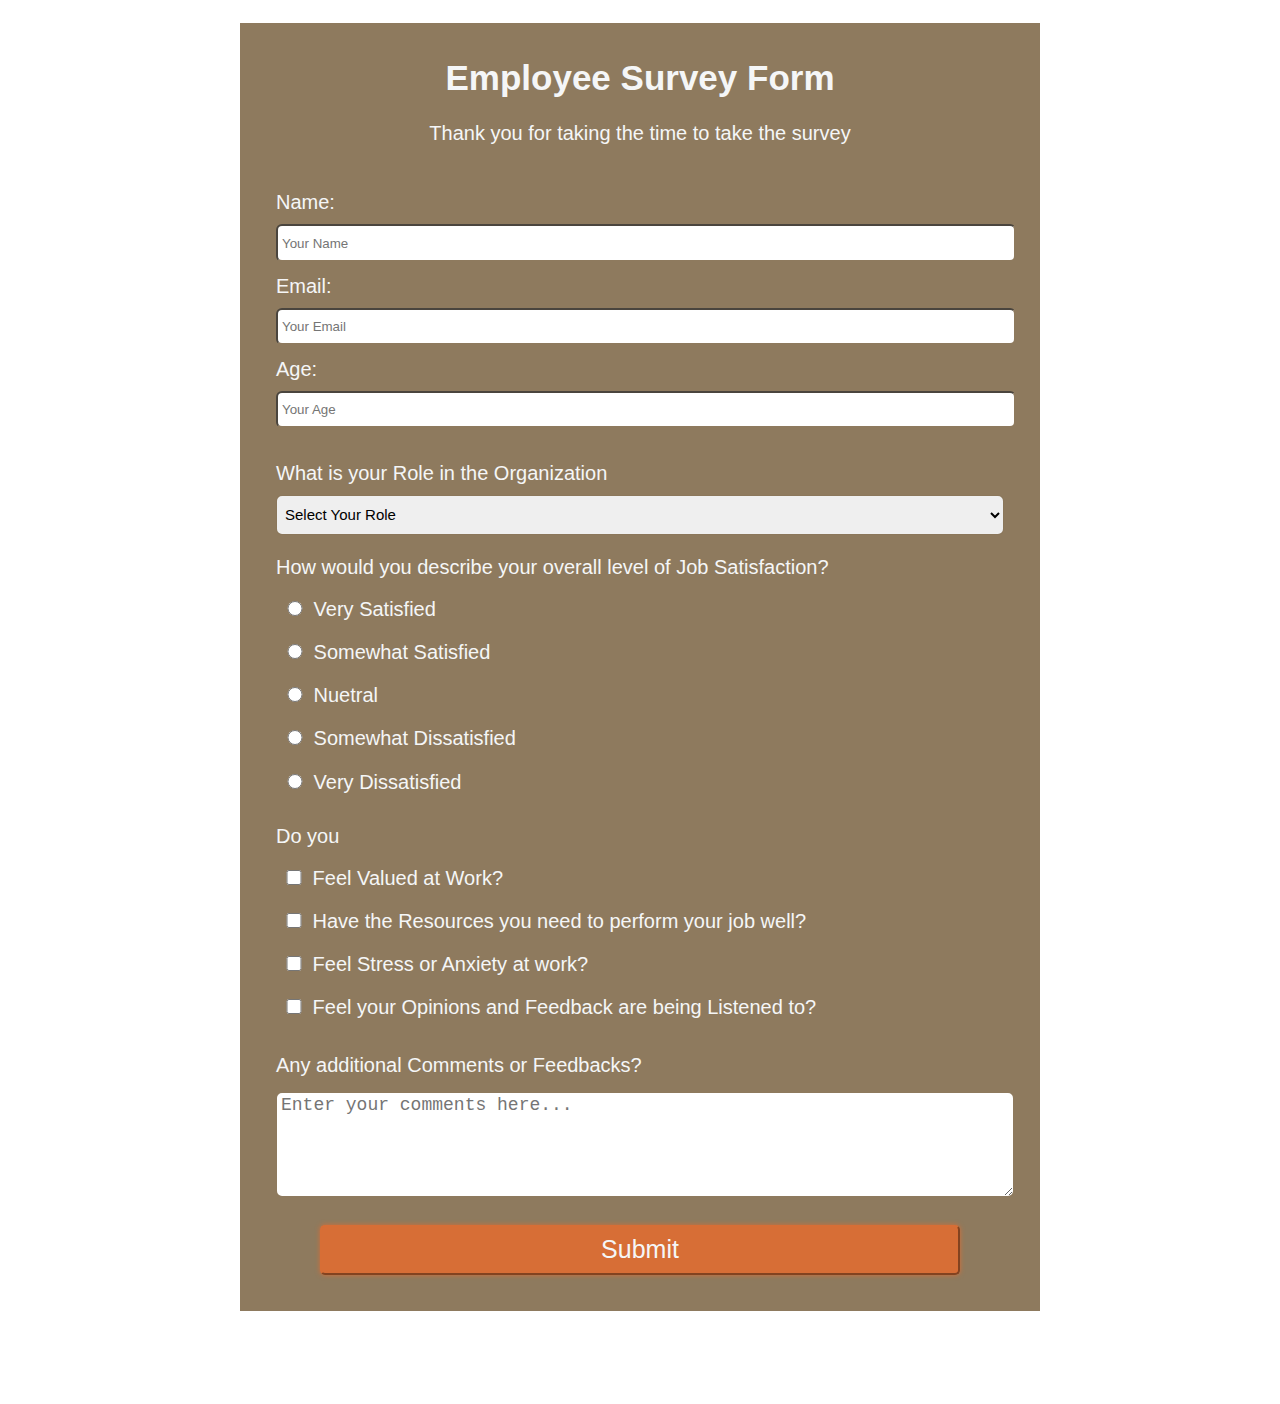
<file: Survey form/index.html>
<!DOCTYPE html>
<html>
	<head>
		<meta charset="utf-8">
		<link rel="stylesheet" href="styles.css">
		<meta name="viewport" content="width=device-width, initial-scale=1.0">
		<title>Employee Survey Form</title>
	</head>
	<body>
		<header id="head-id">
			<h1 id="title">Employee Survey Form</h1>
			<p id="description">Thank you for taking the time to take the survey</p>
		</header>
		<div class="container">
			<form id="survey-form" action="_blank">
				<fieldset id="1st-fieldset">
					<label id="name-label">Name: <input type="text" name="name" id="name" placeholder="Your Name" required></label>
					<label id="email-label">Email: <input type="email" name="email" id="email" placeholder="Your Email" required></label>
					<label id="number-label">Age:<input type="number" name="age" id="number" min="10" max="120" placeholder="Your Age"></label>
				</fieldset>
				<fieldset id="2nd-fieldset">
					<label id="dropdown-label">What is your Role in the Organization
						<select id="dropdown">
							<option id="none" value="">Select Your Role</option>
							<option id="employee" value="employee">Employee</option>
							<option id="employer" value="employer">Employer</option>
						</select>
					</label>
					<label id="satisfaction-label">
						How would you describe your overall level of Job Satisfaction?
						<label id="very-sat-label"><input type="radio" name="satisfaction" value="very-sat" id="very-sat"> Very Satisfied</label>
						<label id="some-sat-label"><input type="radio" name="satisfaction" value="some-sat" id="some-sat"> Somewhat Satisfied</label>
						<label id="nuetral-label"><input type="radio" name="satisfaction" value="nuetral" id="nuetral"> Nuetral</label>
						<label id="some-dissat-label"><input type="radio" name="satisfaction" value="some-dissat" id="some-dissat"> Somewhat Dissatisfied</label>
						<label id="very-dissat-label"><input type="radio" name="satisfaction" value="very-dissat" id="very-dissat"> Very Dissatisfied</label>
					</label>
					<label id="doyou-label">
						Do you
						<label id="valued-label"><input type="checkbox" name="valued" value="valued" id="valued"> Feel Valued at Work?</label>
						<label id="resources-label"><input type="checkbox" name="resources" value="resources" id="resources"> Have the Resources you need to perform your job well?</label>
						<label id="stress-label"><input type="checkbox" name="stress" value="stress" id="stress"> Feel Stress or Anxiety at work?</label>
						<label id="opinion-label"><input type="checkbox" name="opinion" value="opinion" id="opinion"> Feel your Opinions and Feedback are being Listened to?</label>
					</label>
				</fieldset>
				<fieldset id="3rd-fieldset">
					<label id="comments-label">
						Any additional Comments or Feedbacks?
						<textarea id="comments" rows="5" placeholder="Enter your comments here..."></textarea>
					</label>
				</fieldset>
				<input type="submit" name="Submit" id="submit">
			</form>
		</div>

	</body>
</html>
</file>
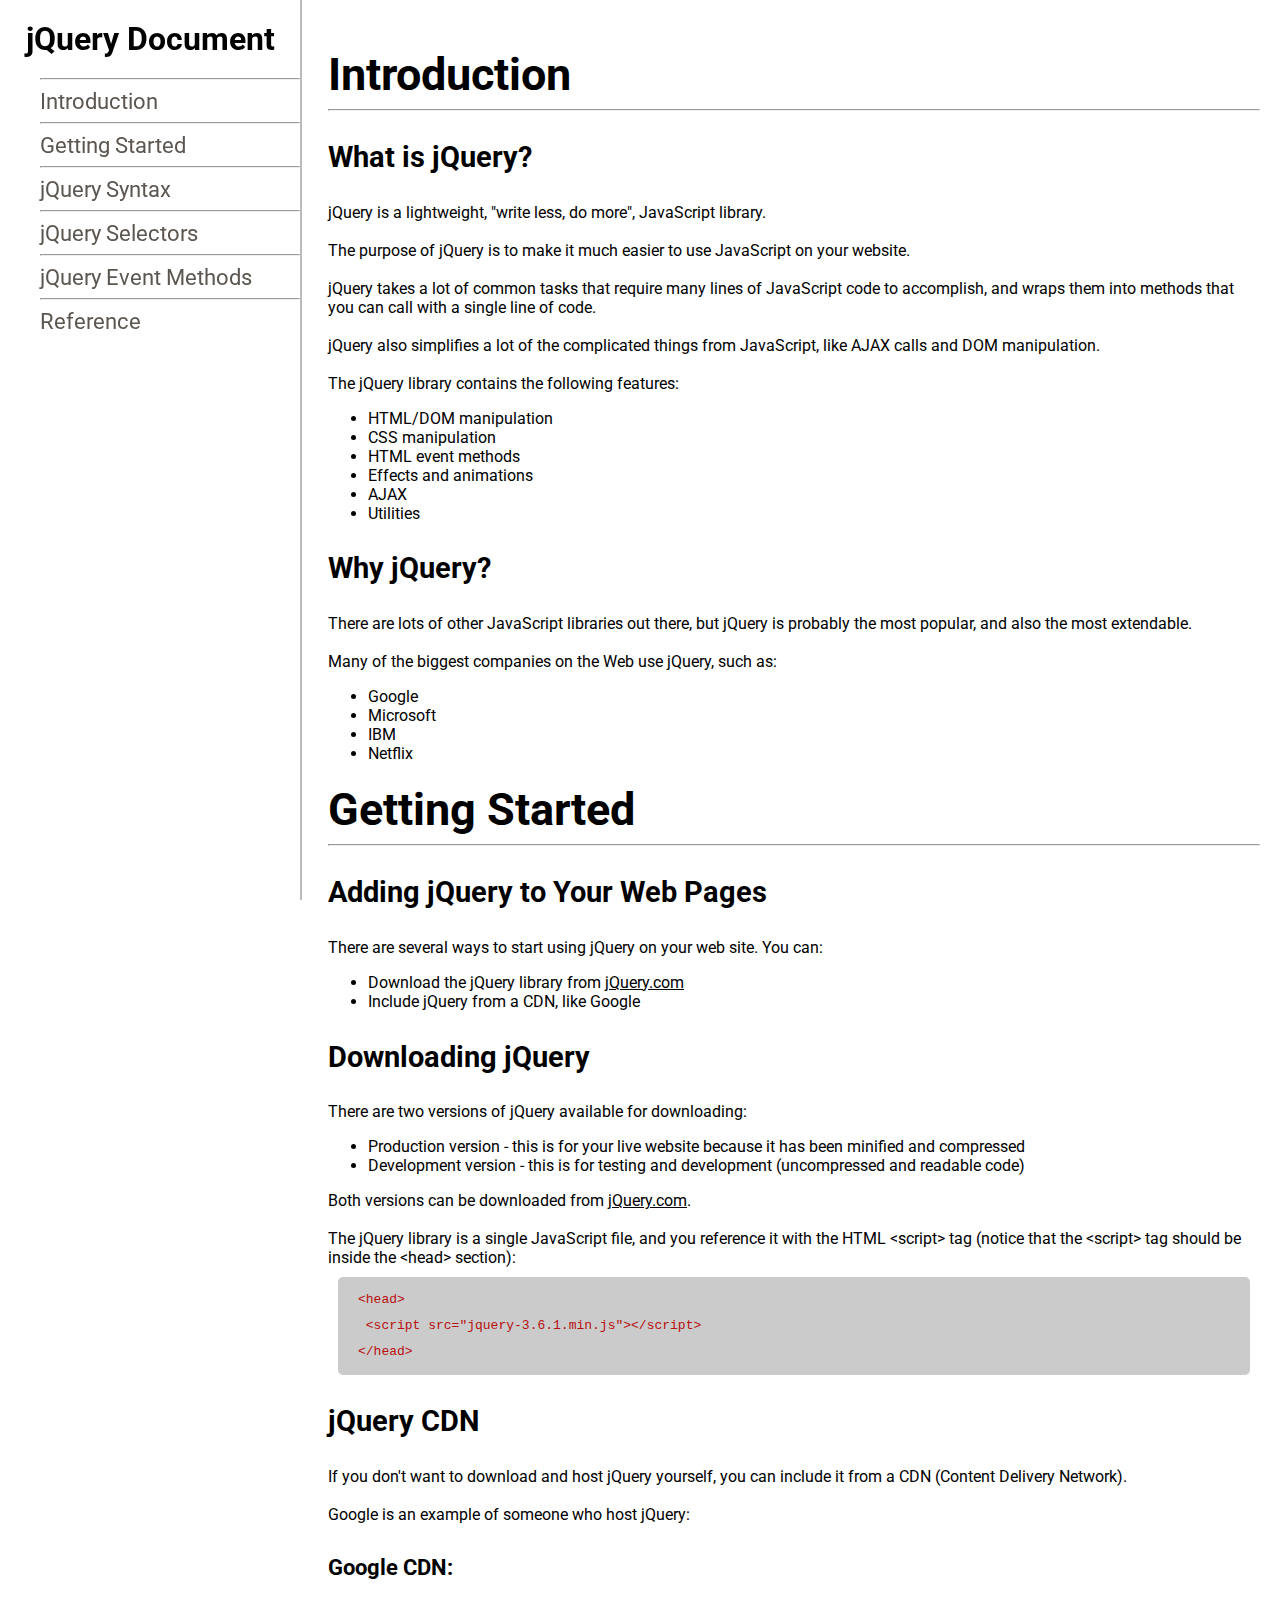
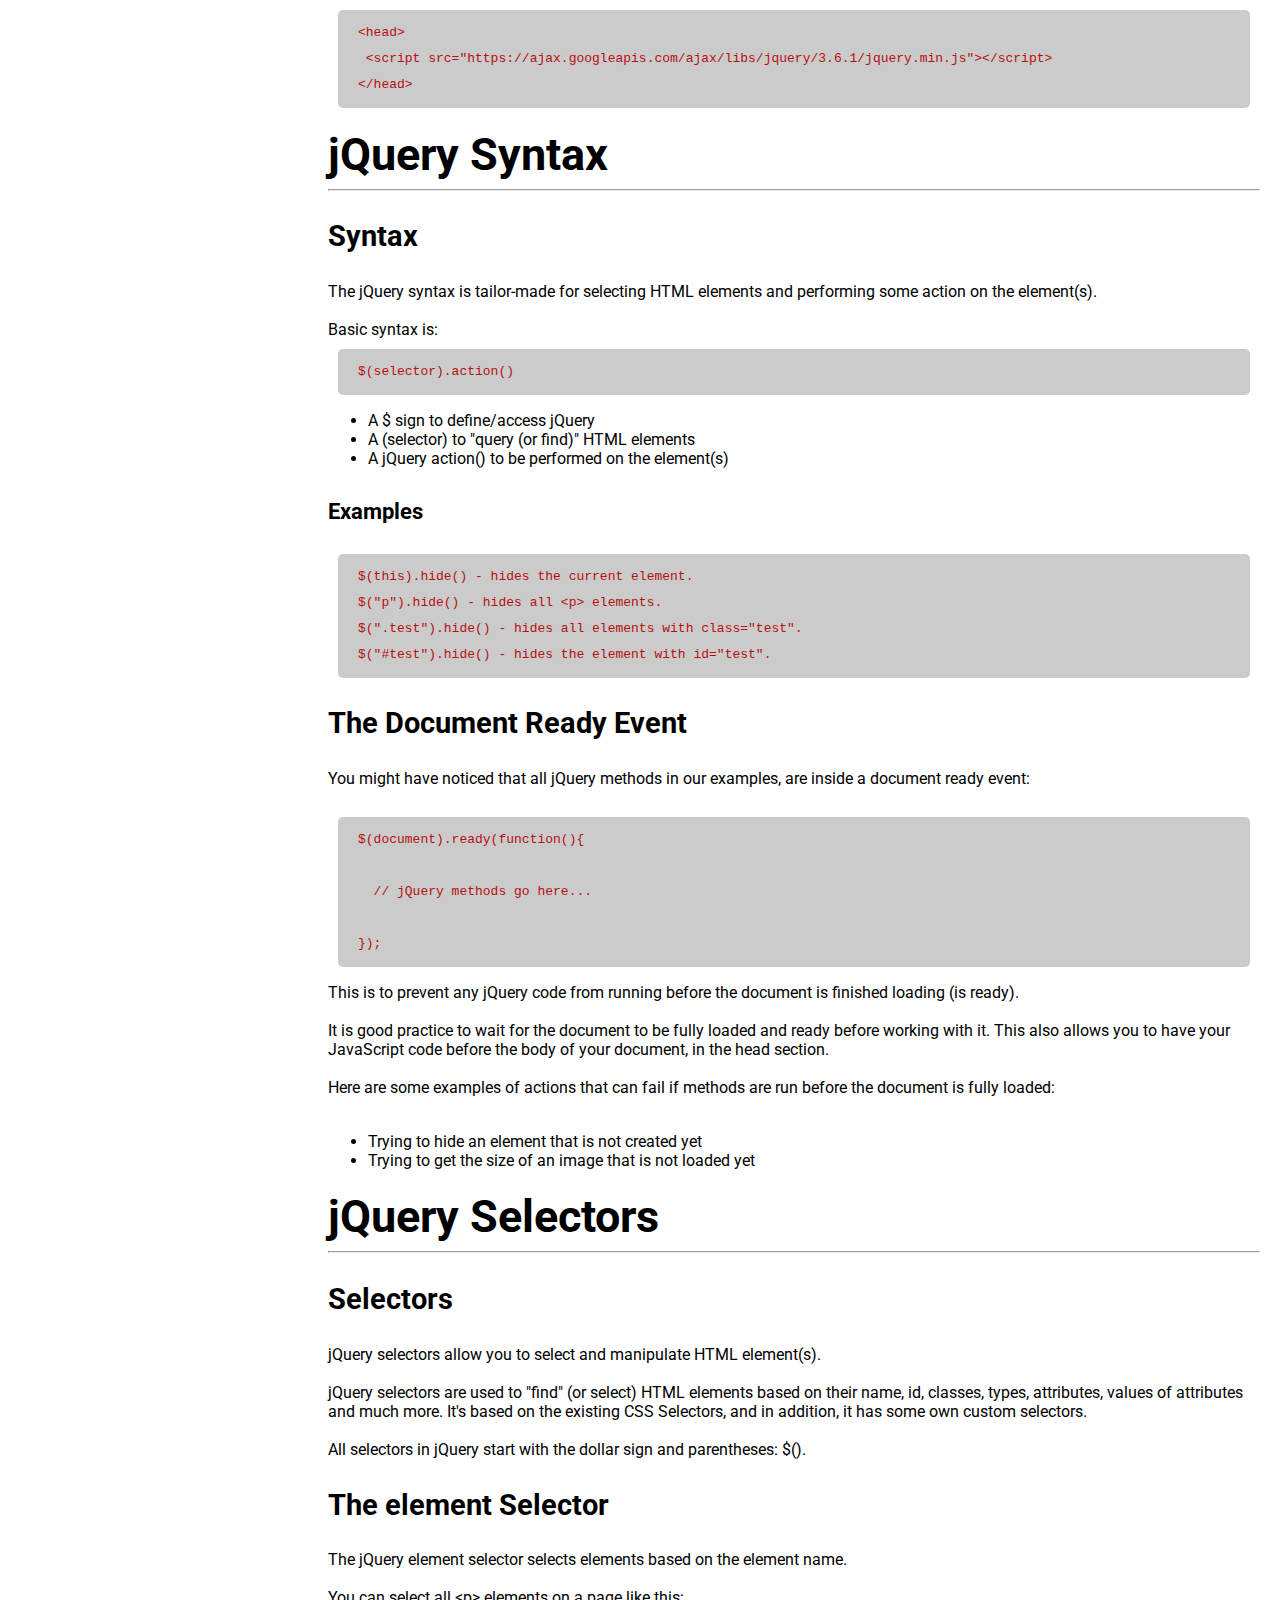
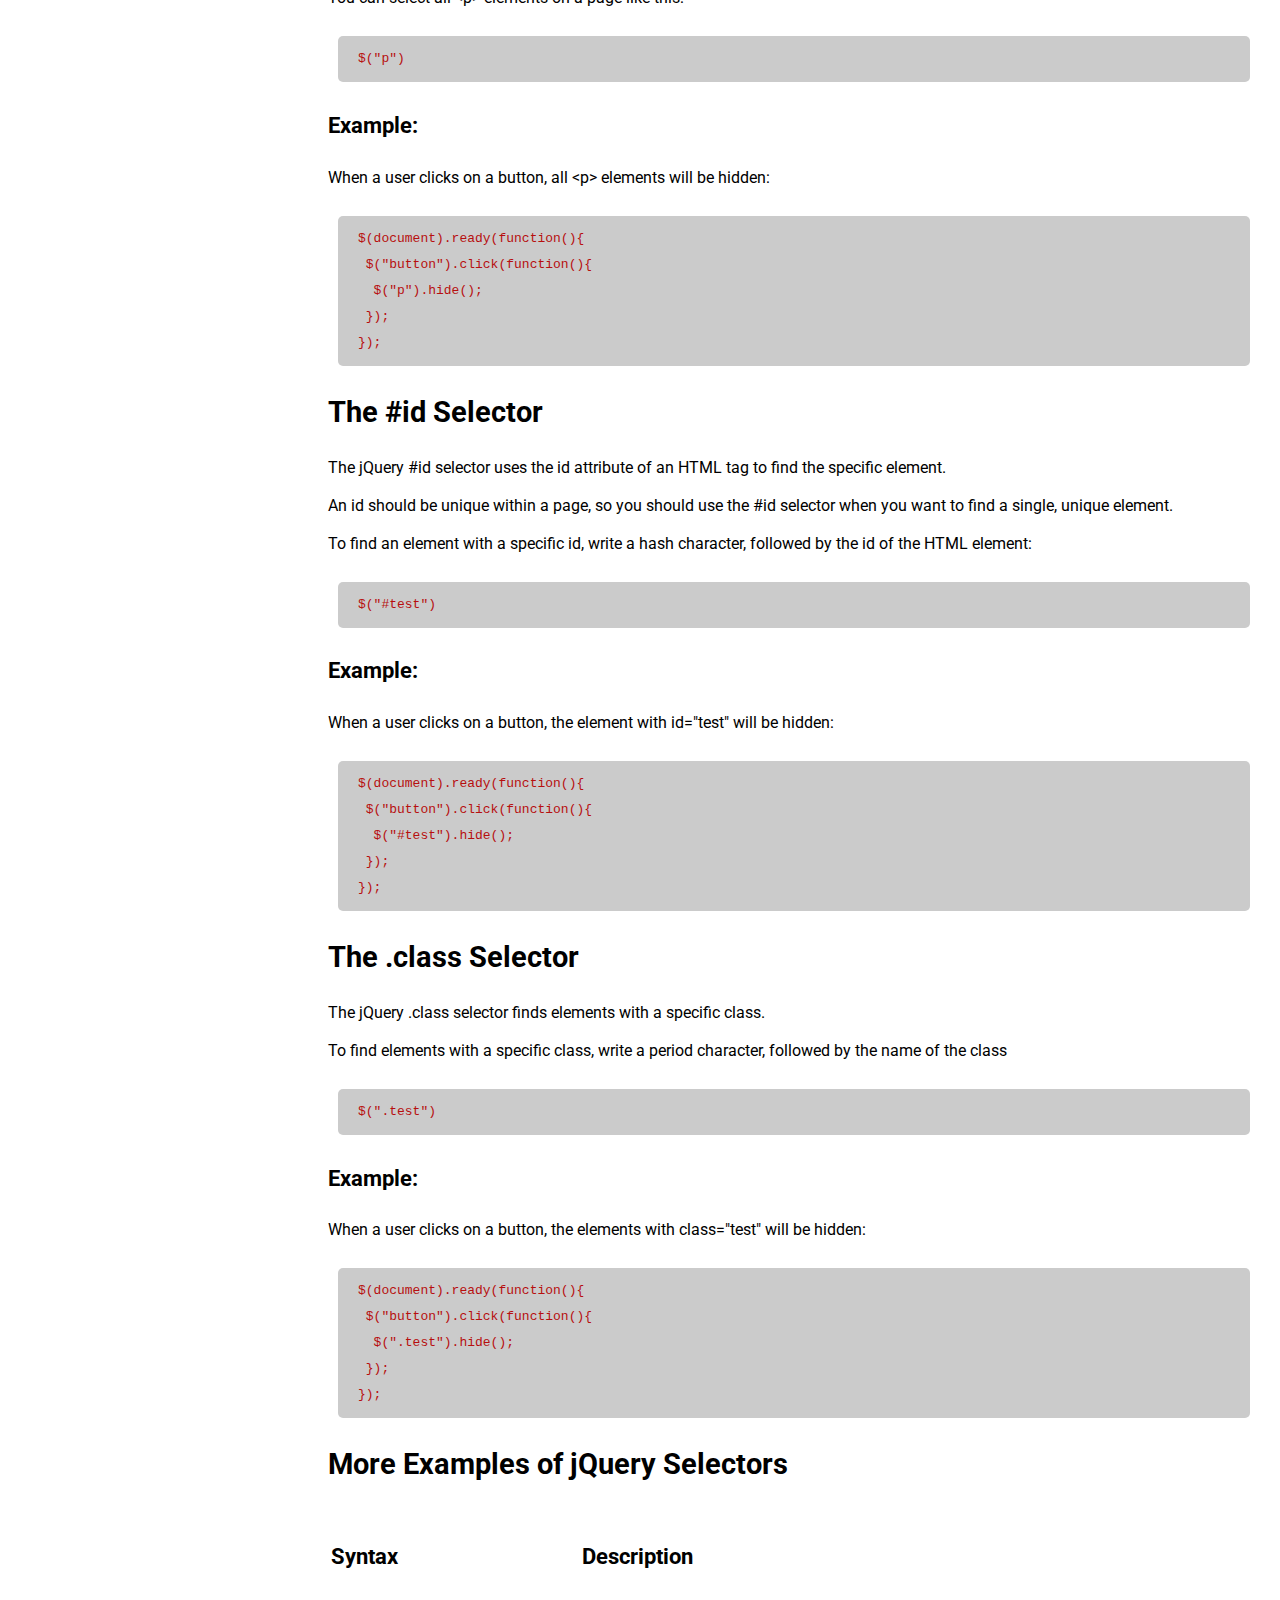
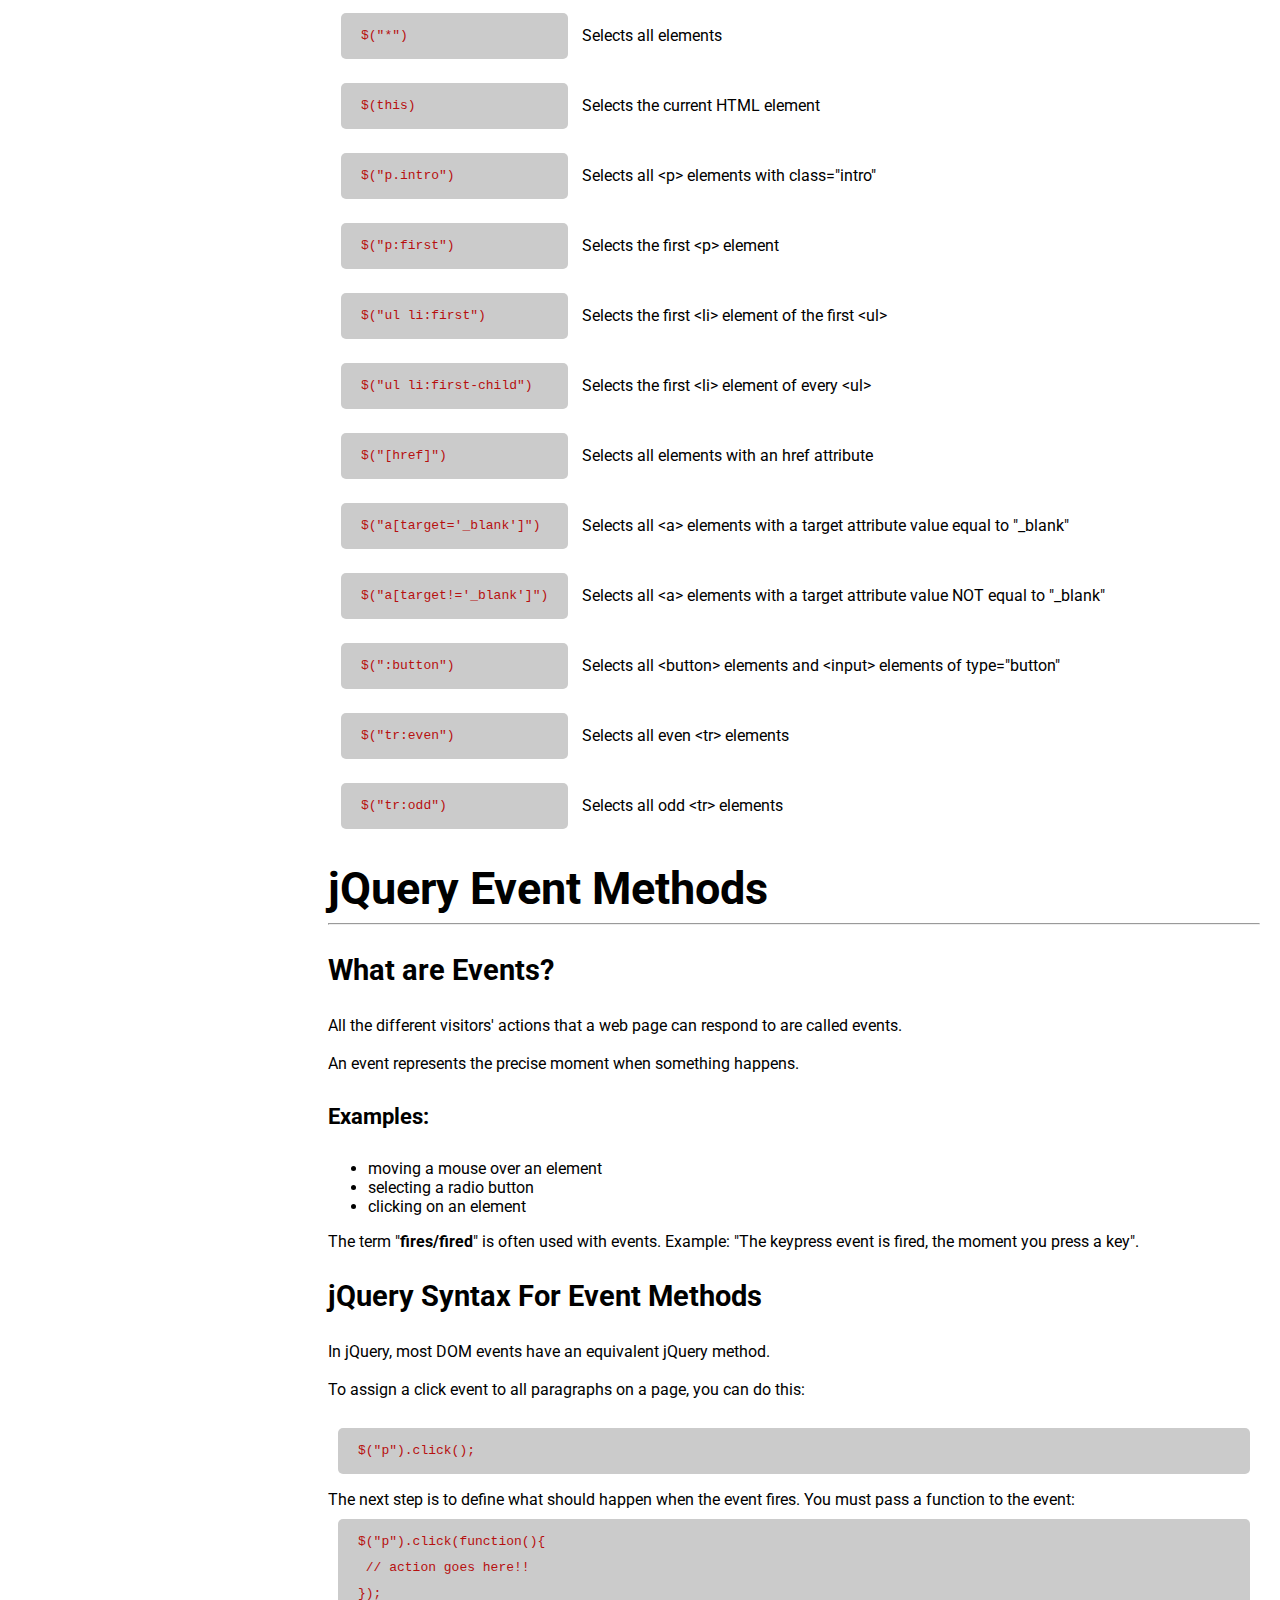
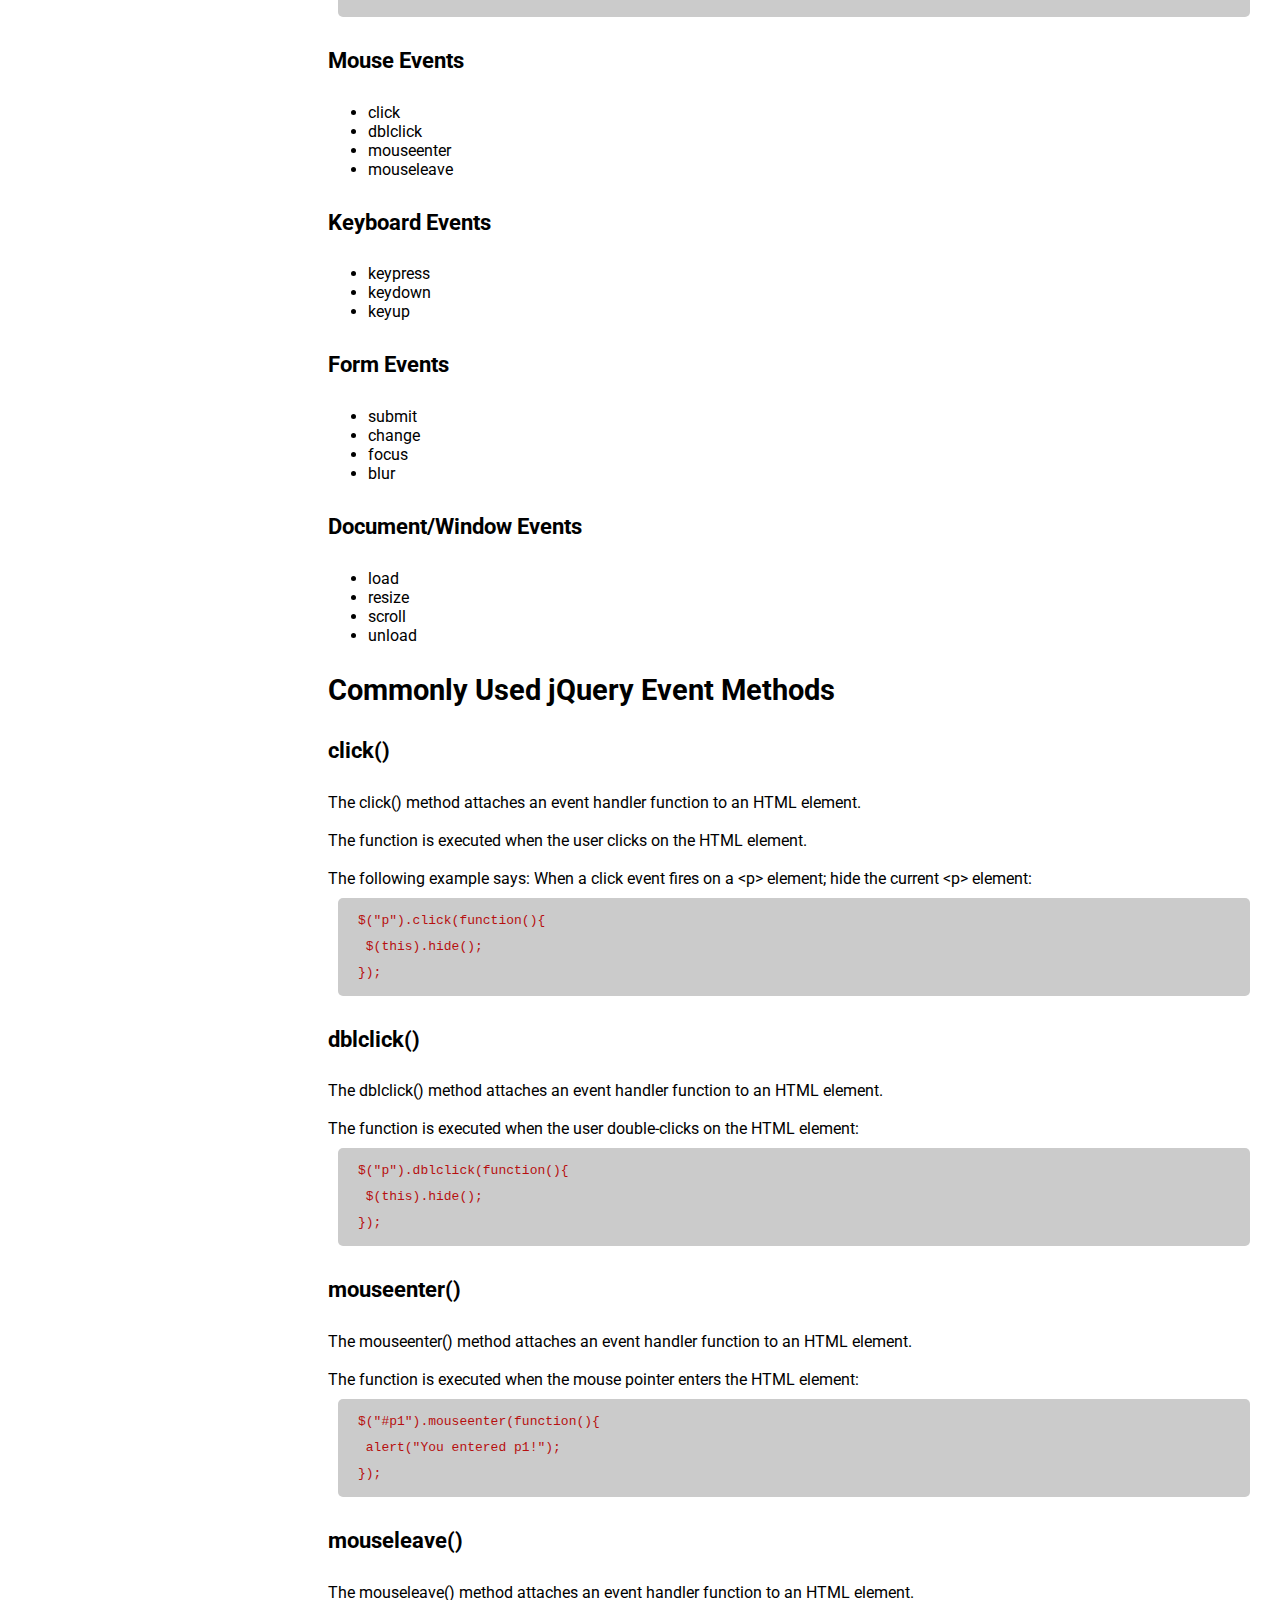
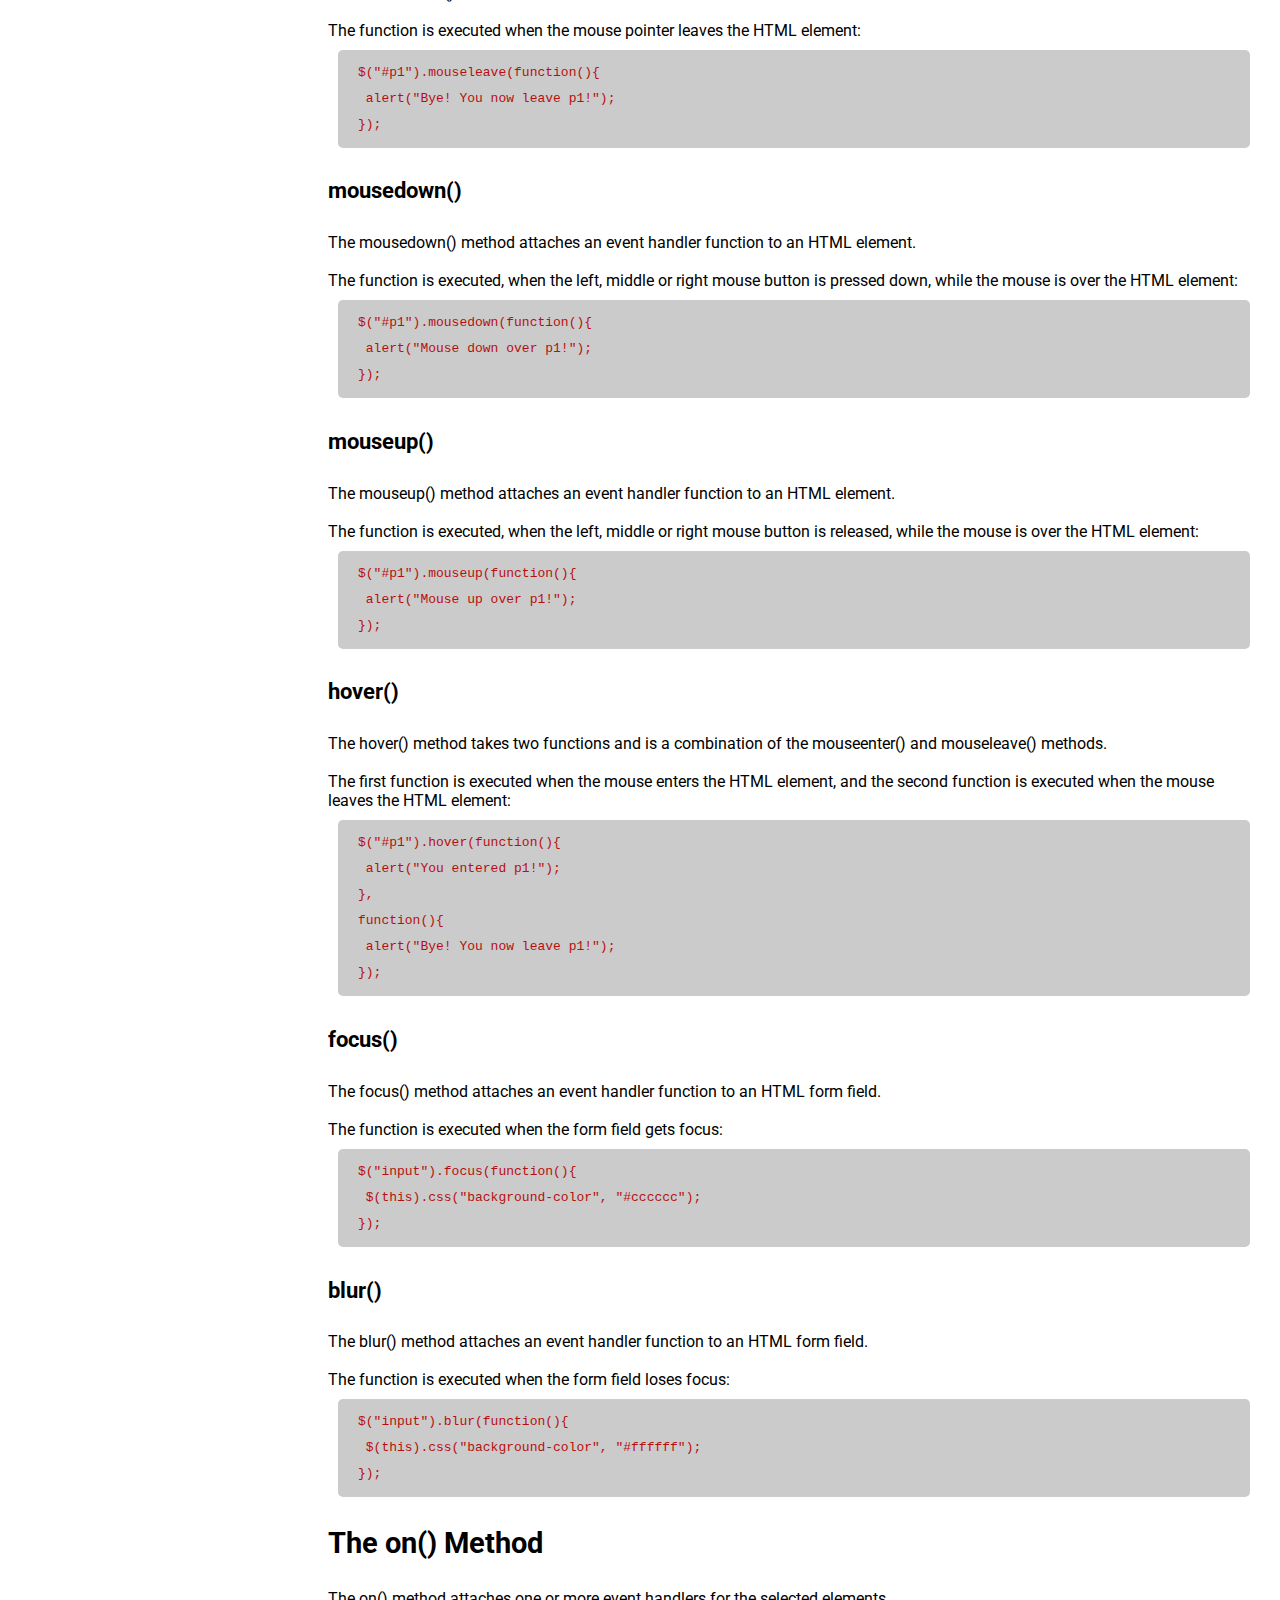
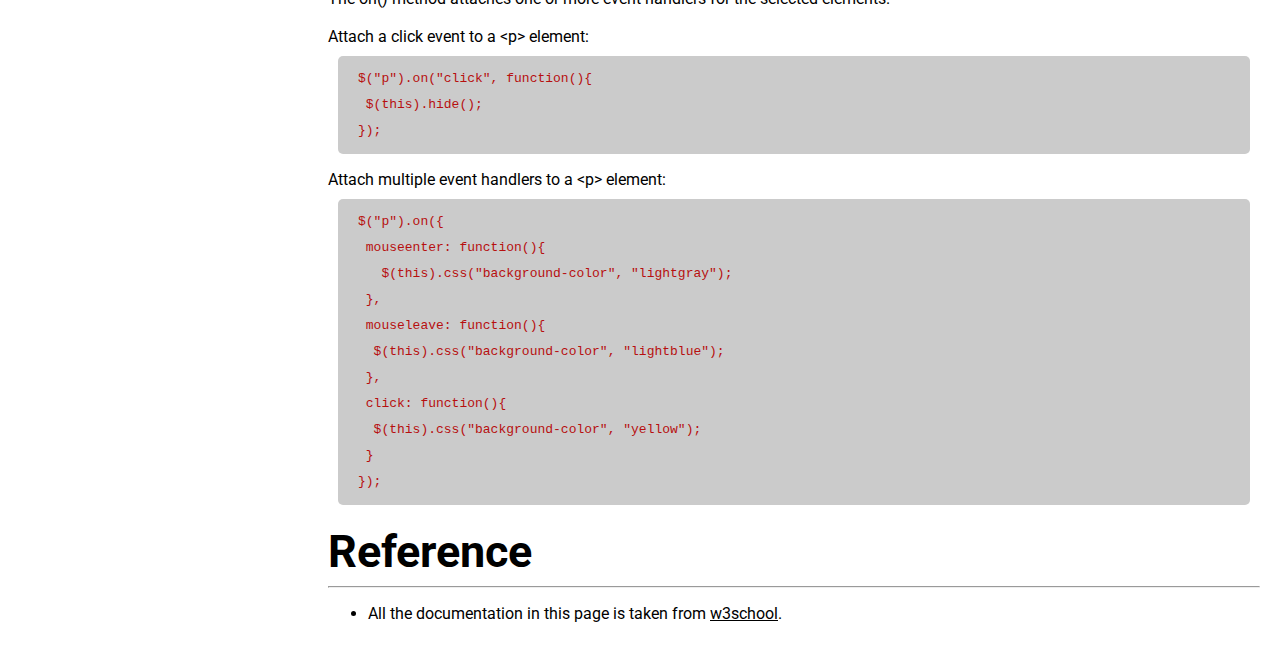
<file: Technical Document Page/index.html>
<!DOCTYPE html>
<html lang="en">
<head>
    <link href="https://fonts.googleapis.com/css2?family=Roboto:wght@300&display=swap" rel="stylesheet"> 
    <link rel="stylesheet" href="./styles.css">
    <meta charset="utf-8">
    <meta name="viewport" content="width=device-width, initial-scale=1.0">
    <title>jQuery Page</title>
</head>
<body>
    <nav id="navbar">
        <header>jQuery Document</header>
        <ul>
            <li><hr>
                <a class="nav-link" href="#Introduction">Introduction</a>
            </li>
            <li><hr>
                <a class="nav-link" href="#Getting_Started">Getting Started</a>
            </li>
            <li><hr>
                <a class="nav-link" href="#jQuery_Syntax">jQuery Syntax</a>
            </li>
            <li><hr>
                <a class="nav-link" href="#jQuery_Selectors">jQuery Selectors</a>
            </li>
            <li><hr>
                <a class="nav-link" href="#jQuery_Event_Methods">jQuery Event Methods</a>
            </li>
            <li><hr>
                <a class="nav-link" href="#Reference">Reference</a>
            </li>
        </ul>
    </nav>
    <main id="main-doc">
        <section class="main-section" id="Introduction">
            <header>Introduction</header>
            <hr>
            <h3>What is jQuery?</h3>
            <p>
                jQuery is a lightweight, "write less, do more", JavaScript library.<br><br>

                The purpose of jQuery is to make it much easier to use JavaScript on your website.<br><br>

                jQuery takes a lot of common tasks that require many lines of JavaScript code to accomplish, and wraps them into methods that you can call with a single line of code.<br><br>

                jQuery also simplifies a lot of the complicated things from JavaScript, like AJAX calls and DOM manipulation.<br><br>

                The jQuery library contains the following features:
            </p>
            <ul>
                <li>HTML/DOM manipulation</li>
                <li>CSS manipulation</li>
                <li>HTML event methods</li>
                <li>Effects and animations</li>
                <li>AJAX</li>
                <li>Utilities</li>
            </ul>
            <h3>Why jQuery?</h3>
            <p>
                There are lots of other JavaScript libraries out there, but jQuery is probably the most popular, and also the most extendable.<br><br>

                Many of the biggest companies on the Web use jQuery, such as:
            </p>
            <ul>
                <li>Google</li>
                <li>Microsoft</li>
                <li>IBM</li>
                <li>Netflix</li>
            </ul>
        </section>
        <section class="main-section" id="Getting_Started">
            <header>Getting Started</header><hr>
            <h3>Adding jQuery to Your Web Pages</h3>
            <p>
                There are several ways to start using jQuery on your web site. You can:
            </p>
            <ul>
                <li>Download the jQuery library from <a target="_blank" href="http://jquery.com/download/">jQuery.com</a></li>
                <li>Include jQuery from a CDN, like Google</li>
            </ul>
            <h3>Downloading jQuery</h3>
            <p>
                There are two versions of jQuery available for downloading:
            </p>
            <ul>
                <li>Production version - this is for your live website because it has been minified and compressed</li>
                <li>Development version - this is for testing and development (uncompressed and readable code)</li>
            </ul>
            <p>
                Both versions can be downloaded from <a target="_blank" href="http://jquery.com/download/">jQuery.com</a>.<br><br>

                The jQuery library is a single JavaScript file, and you reference it with the HTML &ltscript&gt tag (notice that the &ltscript&gt tag should be inside the &lthead&gt section):
                <code>&lthead&gt
                    &nbsp&ltscript src="jquery-3.6.1.min.js"&gt&lt/script&gt
                    &lt/head&gt
                </code>
            </p>
            <h3>jQuery CDN</h3>
            <p>
                If you don't want to download and host jQuery yourself, you can include it from a CDN (Content Delivery Network).<br><br>

                Google is an example of someone who host jQuery:
            </p>
            <h4>Google CDN:</h4>
            <p>
                <code>&lthead&gt
                    &nbsp&ltscript src="https://ajax.googleapis.com/ajax/libs/jquery/3.6.1/jquery.min.js"&gt&lt/script&gt
                    &lt/head&gt
                </code>
            </p>
        </section>
        <section class="main-section" id="jQuery_Syntax">
            <header>jQuery Syntax</header><hr>
            <h3>Syntax</h3>
            <p>
                The jQuery syntax is tailor-made for selecting HTML elements and performing some action on the element(s).<br><br>

                Basic syntax is:
                <code>$(selector).action()</code>
            </p>
            <ul>
                <li>A $ sign to define/access jQuery</li>
                <li>A (selector) to "query (or find)" HTML elements</li>
                <li>A jQuery action() to be performed on the element(s)</li>
            </ul>
            <h4>Examples</h4>
                <code>$(this).hide() - hides the current element.
                    $("p").hide() - hides all &ltp&gt elements.
                    $(".test").hide() - hides all elements with class="test".
                    $("#test").hide() - hides the element with id="test".
                </code>
            <h3>The Document Ready Event</h3>
            <p>
                You might have noticed that all jQuery methods in our examples, are inside a document ready event:<br><br>

                <code>$(document).ready(function(){

                        &nbsp // jQuery methods go here...
        
                    });
                </code>
            </p>
            <p>
                This is to prevent any jQuery code from running before the document is finished loading (is ready).<br><br>

                It is good practice to wait for the document to be fully loaded and ready before working with it. This also allows you to have your JavaScript code before the body of your document, in the head section.<br><br>

                Here are some examples of actions that can fail if methods are run before the document is fully loaded:<br><br>
            </p>
            <ul>
                <li>Trying to hide an element that is not created yet</li>
                <li>Trying to get the size of an image that is not loaded yet</li>
            </ul> 
        </section>
        <section class="main-section" id="jQuery_Selectors">
            <header>jQuery Selectors</header><hr>
            <h3>Selectors</h3>
            <p>
                jQuery selectors allow you to select and manipulate HTML element(s).<br><br>

                jQuery selectors are used to "find" (or select) HTML elements based on their name, id, classes, types, attributes, values of attributes and much more. It's based on the existing CSS Selectors, and in addition, it has some own custom selectors.<br><br>

                All selectors in jQuery start with the dollar sign and parentheses: $().
            </p>
            <h3>The element Selector</h3>
            <p>
                The jQuery element selector selects elements based on the element name.<br><br>

                You can select all &ltp&gt elements on a page like this:<br><br>

                <code>$("p")</code>
            </p>
            <h4>Example:</h4>
            <p>
                When a user clicks on a button, all &ltp&gt elements will be hidden:<br><br>
                <code>$(document).ready(function(){
                        &nbsp$("button").click(function(){
                            &nbsp&nbsp$("p").hide();
                        &nbsp});
                    });
                </code>
            </p>
            <h3>The #id Selector</h3>
            <p>
                The jQuery #id selector uses the id attribute of an HTML tag to find the specific element.<br><br>

                An id should be unique within a page, so you should use the #id selector when you want to find a single, unique element.<br><br>

                To find an element with a specific id, write a hash character, followed by the id of the HTML element:<br><br>

                <code>$("#test")</code>
            </p>
            <h4>Example:</h4>
            <p>
                When a user clicks on a button, the element with id="test" will be hidden:<br><br>

                <code>$(document).ready(function(){
                        &nbsp$("button").click(function(){
                            &nbsp&nbsp$("#test").hide();
                        &nbsp});
                    });
                </code>
            </p>
            <h3>The .class Selector</h3>
            <p>
                The jQuery .class selector finds elements with a specific class.<br><br>

                To find elements with a specific class, write a period character, followed by the name of the class<br><br>
                <code>$(".test")</code>
            </p>
            <h4>Example:</h4>
            <p>
                When a user clicks on a button, the elements with class="test" will be hidden:<br><br>

                <code>$(document).ready(function(){
                        &nbsp$("button").click(function(){
                            &nbsp&nbsp$(".test").hide();
                        &nbsp});
                    });
                </code>
            </p>
            <table>
                <h3>More Examples of jQuery Selectors</h3>
                <thead>
                    <tr>
                        <td><h4>Syntax</h4></td>
                        <td><h4>Description</h4></td>
                    </tr>
                </thead>
                <tbody>
                    <tr>
                        <td><code>$("*")</code></td>
                        <td>Selects all elements</td>
                    </tr>
                    <tr>
                        <td><code>$(this)</code></td>
                        <td>Selects the current HTML element</td>
                    </tr>
                    <tr>
                        <td><code>$("p.intro")</code></td>
                        <td>Selects all &ltp&gt elements with class="intro"</td>
                    </tr>
                    <tr>
                        <td><code>$("p:first")</code></td>
                        <td>Selects the first &ltp&gt element</td>
                    </tr>
                    <tr>
                        <td><code>$("ul li:first")</code></td>
                        <td>Selects the first &ltli&gt element of the first &ltul&gt</ul></td>
                    </tr>
                    <tr>
                        <td><code>$("ul li:first-child")</code></td>
                        <td>Selects the first &ltli&gt element of every &ltul&gt</td>
                    </tr>
                    <tr>
                        <td><code>$("[href]")</code></td>
                        <td>Selects all elements with an href attribute</td>
                    </tr>
                    <tr>
                        <td><code>$("a[target='_blank']")</code></td>
                        <td>Selects all &lta&gt elements with a target attribute value equal to "_blank"</td>
                    </tr>
                    <tr>
                        <td><code>$("a[target!='_blank']")</code></td>
                        <td>Selects all &lta&gt elements with a target attribute value NOT equal to "_blank"</td>
                    </tr>
                    <tr>
                        <td><code>$(":button")</code></td>
                        <td>Selects all &ltbutton&gt elements and &ltinput&gt elements of type="button"</td>
                    </tr>
                    <tr>
                        <td><code>$("tr:even")</code></td>
                        <td>Selects all even &lttr&gt elements</td>
                    </tr>
                    <tr>
                        <td><code>$("tr:odd")</code></td>
                        <td>Selects all odd &lttr&gt elements</td>
                    </tr>
                </tbody>
            </table>
        </section>
        <section class="main-section" id="jQuery_Event_Methods">
            <header>jQuery Event Methods</header><hr>
            <h3>What are Events?</h3>
            <p>
                All the different visitors' actions that a web page can respond to are called events.<br><br>

                An event represents the precise moment when something happens.
            </p>
            <h4>
                Examples:
            </h4>
            <ul>
                <li>moving a mouse over an element</li>
                <li>selecting a radio button</li>
                <li>clicking on an element</li>
            </ul> 
            <p>
                The term "<b>fires/fired</b>" is often used with events. Example: "The keypress event is fired, the moment you press a key".
            </p>
            <h3>
                jQuery Syntax For Event Methods
            </h3>
            <p>
                In jQuery, most DOM events have an equivalent jQuery method.<br><br>

                To assign a click event to all paragraphs on a page, you can do this:<br><br>
                
                <code>$("p").click();</code>
            </p>
            <p>
                The next step is to define what should happen when the event fires. You must pass a function to the event:<br>

                <code>$("p").click(function(){
                        &nbsp// action goes here!!
                    });
                </code>
            </p>
            <h4>
                Mouse Events
            </h4>
            <ul>
                <li>click</li>
                <li>dblclick</li>
                <li>mouseenter</li>
                <li>mouseleave</li>
            </ul> 
            <h4>
                Keyboard Events
            </h4>
            <ul>
                <li>keypress</li>
                <li>keydown</li>
                <li>keyup</li>
            </ul> 
            <h4>
                Form Events
            </h4>
            <ul>
                <li>submit</li>
                <li>change</li>
                <li>focus</li>
                <li>blur</li>
            </ul> 
            <h4>
                Document/Window Events
            </h4>
            <ul>
                <li>load</li>
                <li>resize</li>
                <li>scroll</li>
                <li>unload</li>
            </ul> 
            <h3>Commonly Used jQuery Event Methods</h3>
            <h4>click()</h4>
            <p>
                The click() method attaches an event handler function to an HTML element.<br><br>

                The function is executed when the user clicks on the HTML element.<br><br>

                The following example says: When a click event fires on a &ltp&gt element; hide the current &ltp&gt element:<br>
                <code>$("p").click(function(){
                        &nbsp$(this).hide();
                    });
                </code>
            </p>
            <h4>dblclick()</h4>
            <p>
                The dblclick() method attaches an event handler function to an HTML element.<br><br>

                The function is executed when the user double-clicks on the HTML element:<br>
                <code>$("p").dblclick(function(){
                        &nbsp$(this).hide();
                    });
                </code>
            </p>
            <h4>mouseenter()</h4>
            <p>
                The mouseenter() method attaches an event handler function to an HTML element.<br><br>

                The function is executed when the mouse pointer enters the HTML element:<br>
                <code>$("#p1").mouseenter(function(){
                        &nbspalert("You entered p1!");
                    });
                </code>
            </p>
            <h4>mouseleave()</h4>
            <p>
                The mouseleave() method attaches an event handler function to an HTML element.<br><br>

                The function is executed when the mouse pointer leaves the HTML element:<br>
                <code>$("#p1").mouseleave(function(){
                        &nbspalert("Bye! You now leave p1!");
                    });
                </code>
            </p>
            <h4>mousedown()</h4>
            <p>
                The mousedown() method attaches an event handler function to an HTML element.<br><br>

                The function is executed, when the left, middle or right mouse button is pressed down, while the mouse is over the HTML element:<br>
                <code>$("#p1").mousedown(function(){
                        &nbspalert("Mouse down over p1!");
                    });
                </code>
            </p>
            <h4>mouseup()</h4>
            <p>
                The mouseup() method attaches an event handler function to an HTML element.<br><br>

                The function is executed, when the left, middle or right mouse button is released, while the mouse is over the HTML element:<br>
                <code>$("#p1").mouseup(function(){
                        &nbspalert("Mouse up over p1!");
                    });
                </code>
            </p>
            <h4>hover()</h4>
            <p>
                The hover() method takes two functions and is a combination of the mouseenter() and mouseleave() methods.<br><br>

                The first function is executed when the mouse enters the HTML element, and the second function is executed when the mouse leaves the HTML element:<br>
                <code>$("#p1").hover(function(){
                        &nbspalert("You entered p1!");
                    },
                    function(){
                        &nbspalert("Bye! You now leave p1!");
                    });
                </code>
            </p>
            <h4>focus()</h4>
            <p>
                The focus() method attaches an event handler function to an HTML form field.<br><br>

                The function is executed when the form field gets focus:<br>
                <code>$("input").focus(function(){
                        &nbsp$(this).css("background-color", "#cccccc");
                    });
                </code>
            </p>
            <h4>blur()</h4>
            <p>
                The blur() method attaches an event handler function to an HTML form field.<br><br>

                The function is executed when the form field loses focus:<br>
                <code>$("input").blur(function(){
                        &nbsp$(this).css("background-color", "#ffffff");
                    });
                </code>
            </p>
            <h3>The on() Method</h3>
            <p>
                The on() method attaches one or more event handlers for the selected elements.<br><br>

                Attach a click event to a &ltp&gt element:<br>
                <code>$("p").on("click", function(){
                        &nbsp$(this).hide();
                    });
                </code>
            </p>
            <p>
                Attach multiple event handlers to a &ltp&gt element:<br>
                <code>$("p").on({
                        &nbspmouseenter: function(){
                            &nbsp&nbsp $(this).css("background-color", "lightgray");
                        &nbsp},
                        &nbspmouseleave: function(){
                            &nbsp&nbsp$(this).css("background-color", "lightblue");
                        &nbsp},
                        &nbspclick: function(){
                            &nbsp&nbsp$(this).css("background-color", "yellow");
                        &nbsp}
                    });
                </code>
            </p>
        </section>
        <section class="main-section" id="Reference">
            <header>Reference</header><hr>
            <ul>
                <li>All the documentation in this page is taken from <a target="_blank" href="https://www.w3schools.com/jquery/default.asp">w3school</a>.</li>
            </ul> 
        </section>
    </main>
</body>
</html>
</file>
<file: Survey form/styles.css>
body{
	background:url(https://images.pexels.com/photos/1420440/pexels-photo-1420440.jpeg?cs=srgb&dl=pexels-todd-trapani-1420440.jpg&fm=jpg);
	color: #f5f6f7;
	background-size: cover;
	font-family: sans-serif;
	padding-bottom: 80px;
}
#head-id{
	background-color: rgba(114, 89, 54, 0.8);
	width: 800px;
	margin: 0 auto;
	padding-bottom: 5px;
}
#title{
	padding-top: 35px;
	font-size: 35px;
}
#description{
	font-size: 20px;
}
#title, #description{
	text-align: center;
}
.container{
	background-color: rgba(114, 89, 54, 0.8);
	width: 800px;
	text-align: left;
	margin: 0 auto;
	padding-bottom: 20px;
}
fieldset{
	padding: 10px 30px;
	border: none;
}
#satisfaction-label, #doyou-label{
	display: block;
	padding-top: 10px;
}
#satisfaction-label{
	padding-bottom: 10px;
}
input[type="radio"], input[type="checkbox"]{
	width: 20px;
	height: 15px;
	display: unset;
	border-color: transparent;
}
label{
	font-size: 20px;
}
input,select,label,textarea{
	border-radius: 6px;
	display: block;
	margin-top: 10px;
	border-color: rgba(114, 89, 54, 0.8);
	padding: 0.1rem 0.25rem;
}
select{
	width: 100%;
	height: 40px;
	font-size: 15px;
}
#name, #number, #email{
	width: 100%;
	height: 30px;
}
#comments{
	margin-top: 15px;
	font-size: 18px;
	width: 100%;
}
#submit{
	display: block;
	margin: 1rem auto;
	width: 80%;
	height: 50px;
	font-size: 25px;
	color: #f5f6f7;
	border-radius: 5px;
	border-color: rgb(215 110 54);
	box-shadow: 0 0 5px 0 rgb(215 110 54);
	background-color: rgb(215 110 54);
}
</file>
<file: Technical Document Page/styles.css>
body{
    font-family: 'Roboto', sans-serif;
}
#navbar {
    position: fixed;
    min-width: 290px;
    top: 0px;
    left: 0px;
    width: 300px;
    height: 100%;
    border-right: 2px solid rgba(77, 76, 76, 0.384);
}
header{
    margin: 20px;
    text-align: center;
    font-size: 2em;
    font-weight: bold;
}
#navbar ul{
    list-style: none;
}
#navbar a{
    display: block;
    color:rgb(92, 86, 80);
    text-decoration: none;
    font-size: 1.4em;
}
#main-doc {
    position: absolute;
    margin-left: 300px;
    padding: 20px;
}
#main-doc header{
    margin: 0;
    text-align:left;
    font-size: 2.8em;
}
#main-doc section{
    margin-top: 20px;
}
#main-doc h3{
    font-size: 1.8em;
}
#main-doc h4{
    font-size: 1.4em;
}
#main-doc a{
    color:black;
}
code {
    display: block;
    text-align: left;
    white-space: pre-line;
    line-height: 2;
    background-color: #cbcbcb;
    color:#b70f0f;
    padding: 10px 20px; 
    margin: 10px;
    border-radius: 5px;
}
@media (max-width: 768px){
    #navbar {
        position: relative;
        width: 100%;
        height: 330px;
        border-right: none;
        border-bottom: 2px solid rgba(77, 76, 76, 0.384);
    }
    #main-doc {
        margin-left: 0px;
        width:100%;
        padding: 0px;
    }
}
</file>
